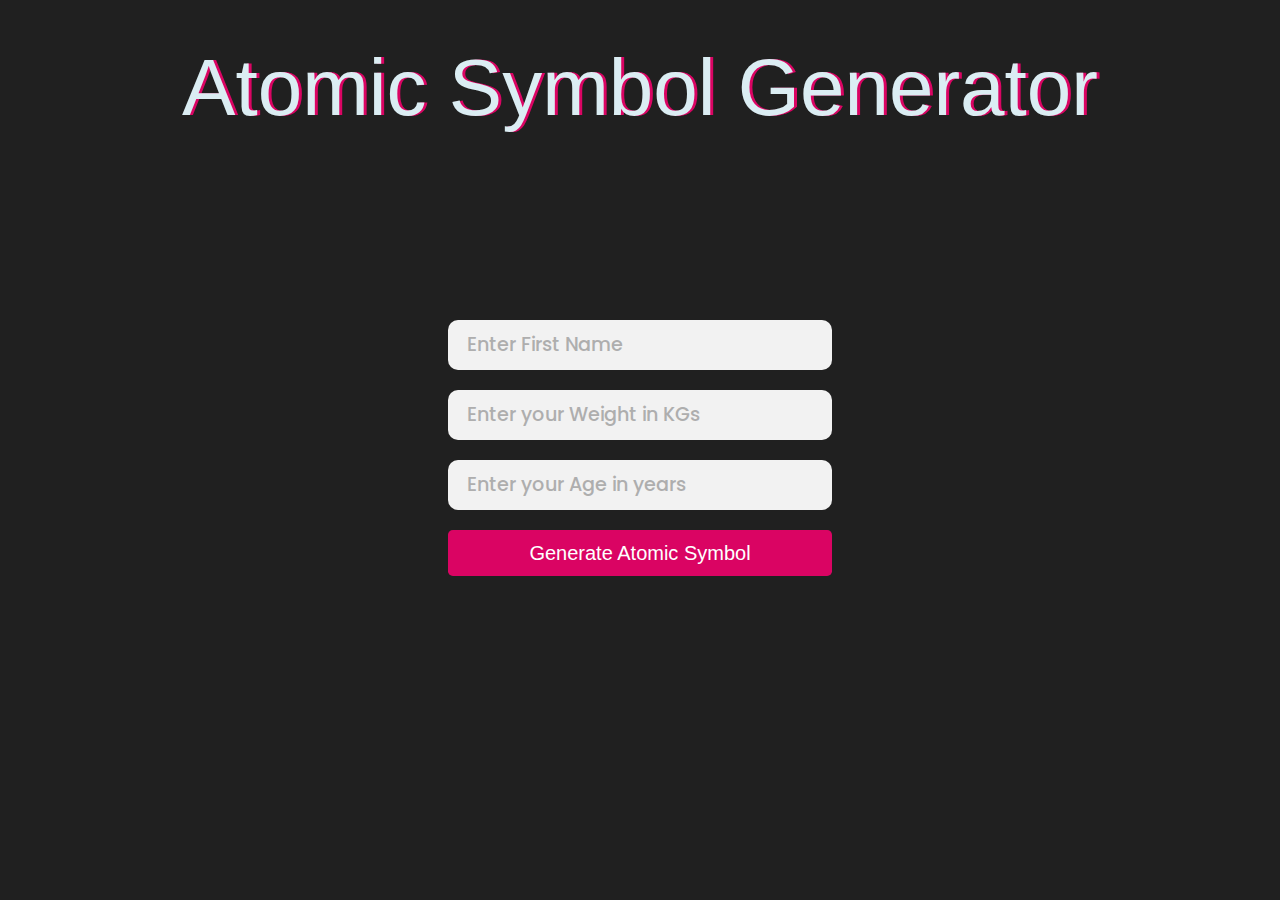
<file: Atomic symbol generator/index.html>
<!DOCTYPE html>
<html lang="en">
<head>
    <meta charset="UTF-8">
    <meta http-equiv="X-UA-Compatible" content="IE=edge">
    <meta name="viewport" content="width=device-width, initial-scale=1.0">
    <title>Atomic Symbol Generator</title>
    <link rel="icon" href="Astatine-symbol-At-square-periodic-table-some.jpeg">
    <link rel="stylesheet" href="https://stackpath.bootstrapcdn.com/bootstrap/4.3.1/css/bootstrap.min.css" integrity="sha384-ggOyR0iXCbMQv3Xipma34MD+dH/1fQ784/j6cY/iJTQUOhcWr7x9JvoRxT2MZw1T" crossorigin="anonymous">

    <link rel="stylesheet" href="style.css">
</head>
<body>
    <h1 id="title">Atomic Symbol Generator</h1>

    <div class="container">
        <form id="userData">    
            <div class="form-group">
              <!-- <label for="exampleInputUsername1">Username</label> -->
              <!-- <input type="text" class="form-control" id="loginUsername" aria-describedby="usernameHelp" placeholder="Enter Username"> -->
                <input type="text" class="form-control" id="fname" value="" placeholder="Enter First Name" aria-label="Name" aria-describedby="addon-wrapping">
            </div>
            
            <div class="form-group">
              <!-- <label for="exampleInputPassword1">Password</label> -->
              <input type="number" class="form-control" id="weight" value="" placeholder="Enter your Weight in KGs">
            </div>
            <div class="form-group">
                <input type="number" class="form-control" id="age" value="" placeholder="Enter your Age in years">
            </div>
        
            
            <a role="button" type="submit" href="#result" class="btn btn-secondary btn-lg" id="generatebtn" onclick="create()">Generate Atomic Symbol</a>
          </form>
        </div>

        
        <div class="container box hidden" id="result">
            <h2>Your atomic symbol:</h2>
            <div class="symbolbox">
                <p><span class="age">19</span> <span class="weight">85.123</span></p>
                <h1 class="elementname">Ya</h1>
                <p class="config"><em class="config"></em></p>
                <p class="fullname">yashvardhan</p>
            </div>
        </div>
    
        <script src="index.js"></script>
        <script src="https://code.jquery.com/jquery-3.3.1.slim.min.js" integrity="sha384-q8i/X+965DzO0rT7abK41JStQIAqVgRVzpbzo5smXKp4YfRvH+8abtTE1Pi6jizo" crossorigin="anonymous"></script>
<script src="https://cdnjs.cloudflare.com/ajax/libs/popper.js/1.14.7/umd/popper.min.js" integrity="sha384-UO2eT0CpHqdSJQ6hJty5KVphtPhzWj9WO1clHTMGa3JDZwrnQq4sF86dIHNDz0W1" crossorigin="anonymous"></script>
<script src="https://stackpath.bootstrapcdn.com/bootstrap/4.3.1/js/bootstrap.min.js" integrity="sha384-JjSmVgyd0p3pXB1rRibZUAYoIIy6OrQ6VrjIEaFf/nJGzIxFDsf4x0xIM+B07jRM" crossorigin="anonymous"></script>

</body>
</html>
</file>
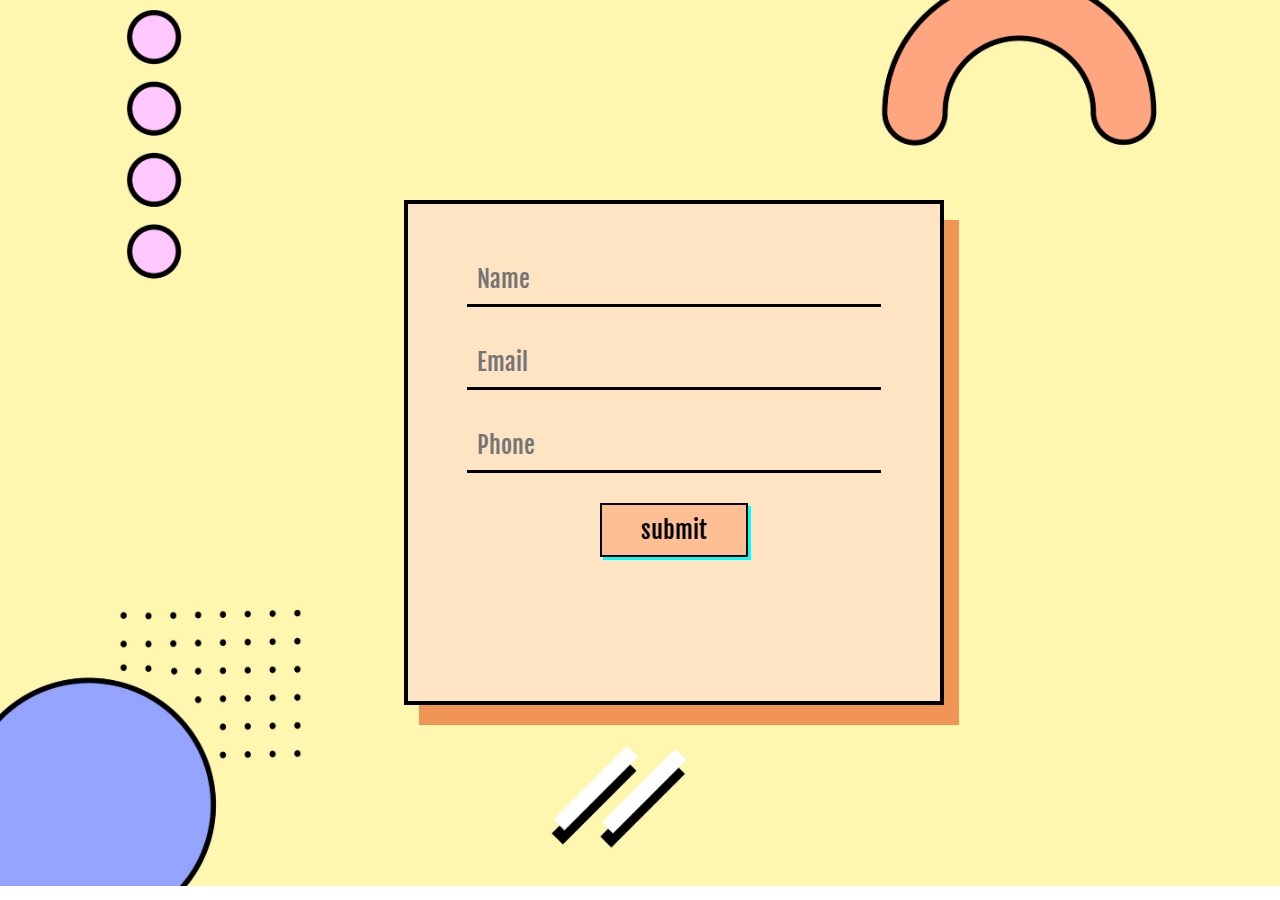
<file: Contact us form/index.html>
<!DOCTYPE html>
<html lang="en">
<head>
    <meta charset="UTF-8">
    <meta name="viewport" content="width=device-width, initial-scale=1.0">
    <link rel="stylesheet" href="style.css">
    <link rel="icon" href="Customer_Support.png">
    <link rel="preconnect" href="https://fonts.gstatic.com">
<link href="https://fonts.googleapis.com/css2?family=Fjalla+One&display=swap" rel="stylesheet">
    <title>Contact Us!</title>
</head>
<body>
    <div class="container">
        <form action="redirect.html">
            <input type="text" placeholder="Name" required>
            <input type="email" placeholder="Email" required>
            <input type="number" placeholder="Phone" required>
            <input type="submit" value="submit">
        
        </form>
    </div>
</body>
</html>
</file>
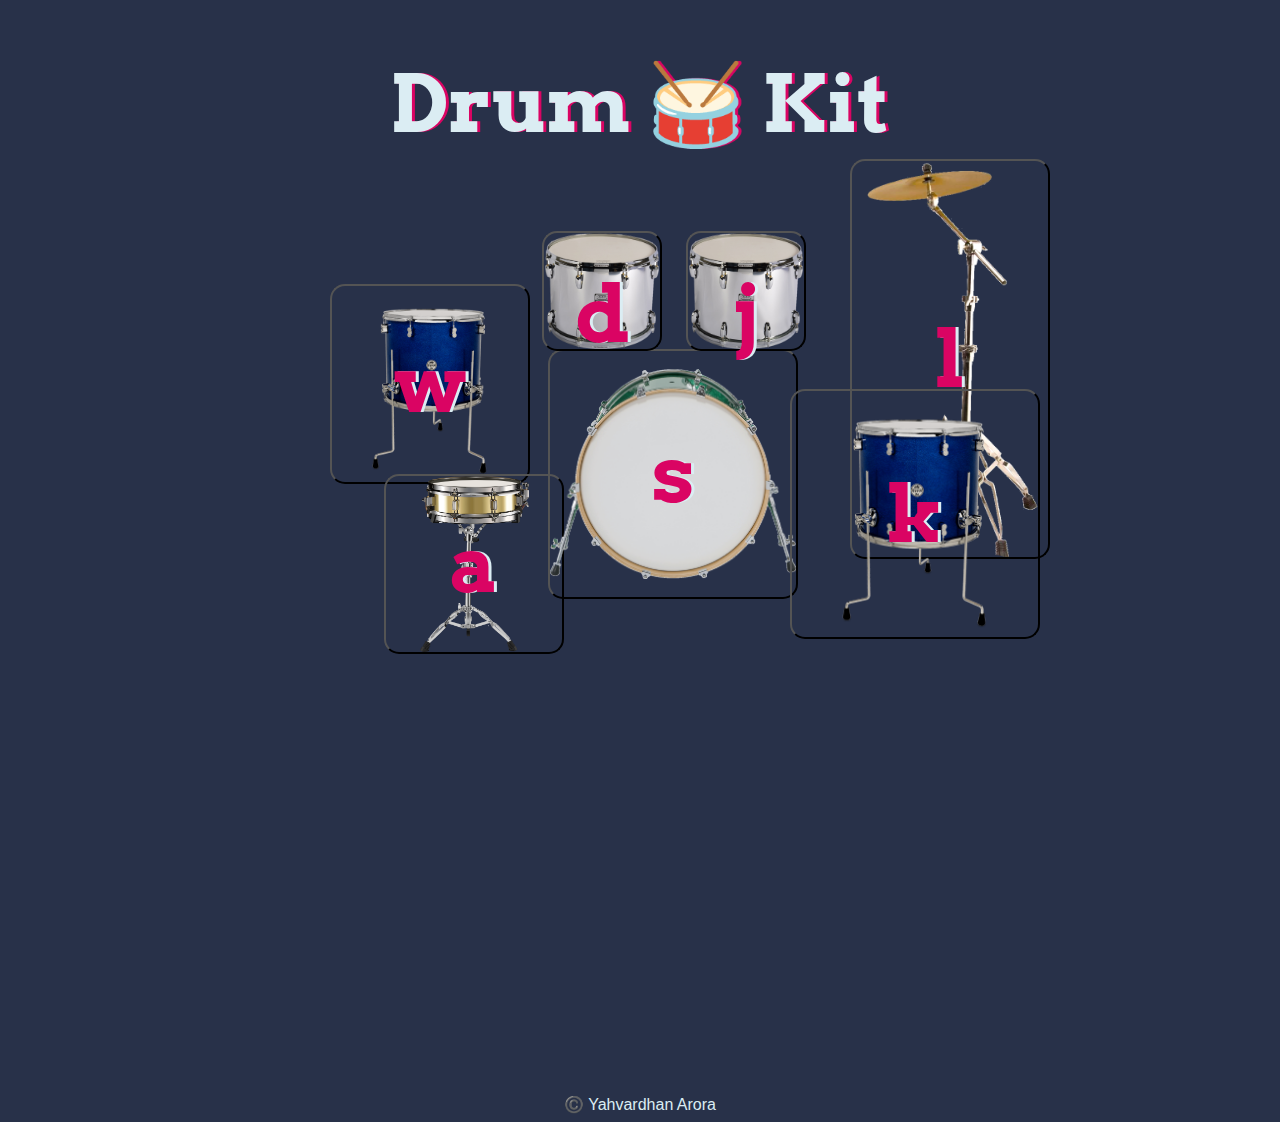
<file: Drum Kit/index.html>
<!DOCTYPE html>
<html lang="en" dir="ltr">

<head>
  <meta charset="utf-8">
  <title>Drum Kit</title>
  <link rel="stylesheet" href="styles.css">
  <link href="https://fonts.googleapis.com/css?family=Arvo" rel="stylesheet">
</head>

<body>

  <h1 id="title">Drum 🥁 Kit</h1>
  <div class="set">
    <button class="w drum">w</button>
    <button class="a drum">a</button>
    <button class="s drum">s</button>
    <button class="d drum">d</button>
    <button class="j drum">j</button>
    <button class="k drum">k</button>
    <button class="l drum">l</button>
  </div>


  <footer>
    ©️ Yahvardhan Arora
  </footer>

  <script src="index.js"></script>
</body>

</html>
</file>
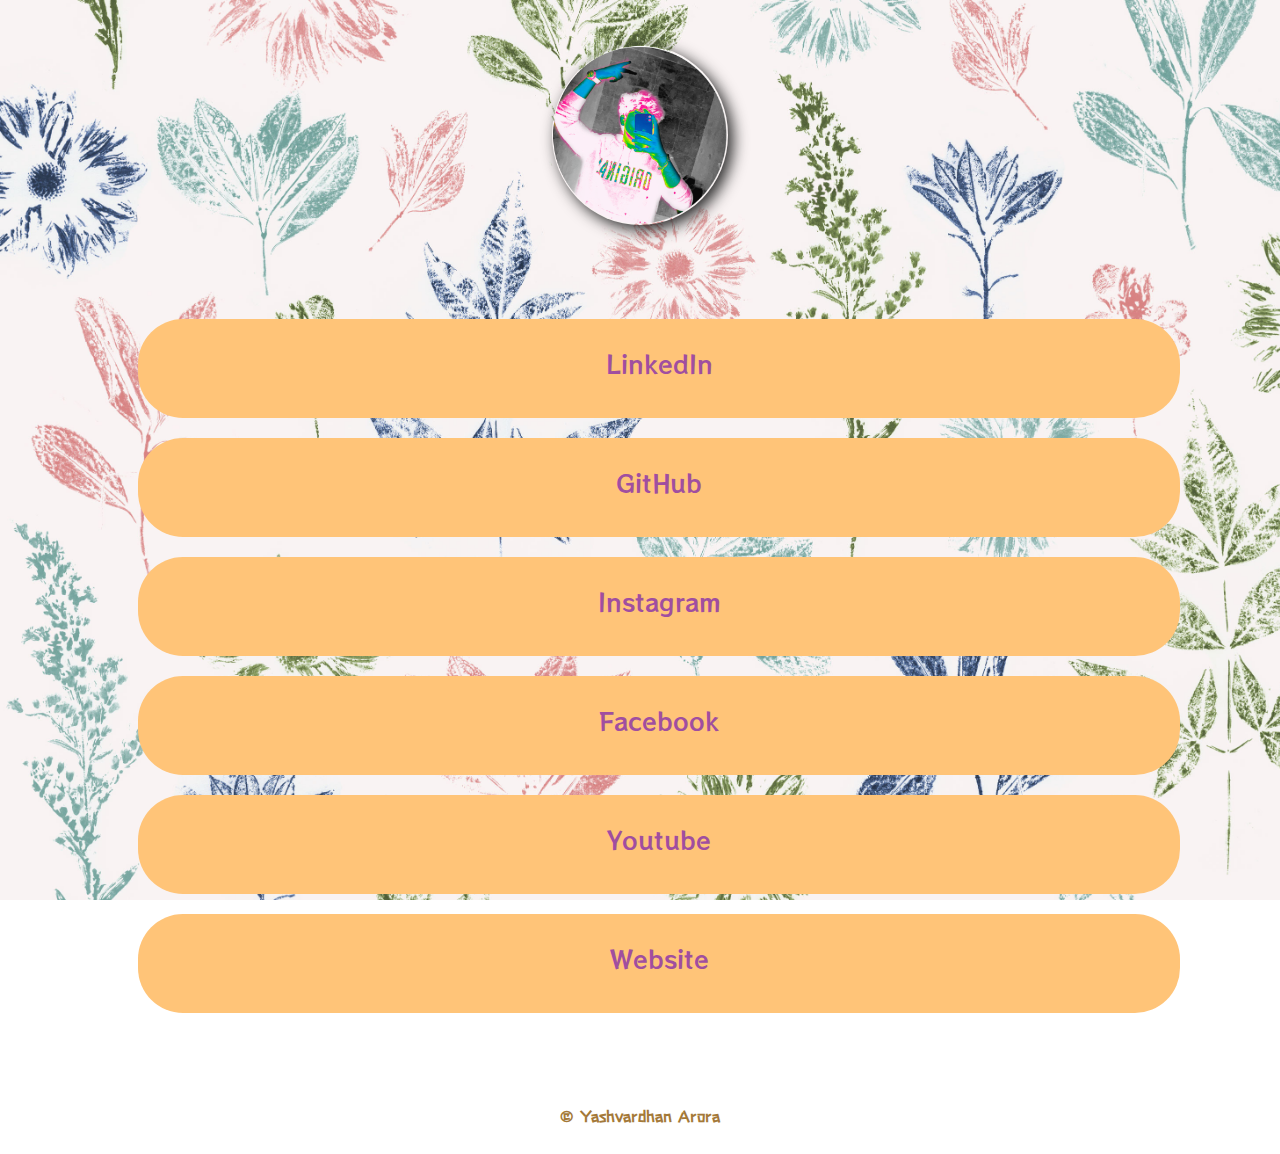
<file: Profile links page/index.html>
<!DOCTYPE html>
<html lang="en">
<head>
    <meta charset="UTF-8">
    <meta http-equiv="X-UA-Compatible" content="IE=edge">
    <meta name="viewport" content="width=device-width, initial-scale=1.0">
    <title>Yashvardha Arora</title>
    <link rel="icon" href="Picture 1.png">
    <link rel="stylesheet" href="style.css">
    <link rel="preconnect" href="https://fonts.gstatic.com">
    
    <link href="https://fonts.googleapis.com/css2?family=RocknRoll+One&family=Stick&display=swap" rel="stylesheet">
</head>
<body>
  
    <img src="pp.PNG" alt="Profile Picture" style="border-radius: 50%; height: 20vh;">
    
    <div class="links">
        <a href="https://www.linkedin.com/in/yashvardhan-arora">LinkedIn</a>
        <a href="https://github.com/yash22arora">GitHub</a>
        <a href="https://www.instagram.com/yashvardhan2210/">Instagram</a>
        <a href="https://www.facebook.com/yashvardhan.arora.3/">Facebook</a>
        <a href="https://www.youtube.com/channel/UCkQKzh1AATL1yTPNRTiZe5A">Youtube</a>
        <a href="index.html">Website</a>
    </div>
    
    <h6>© Yashvardhan Arora</h6>

</body>
</html>
</file>
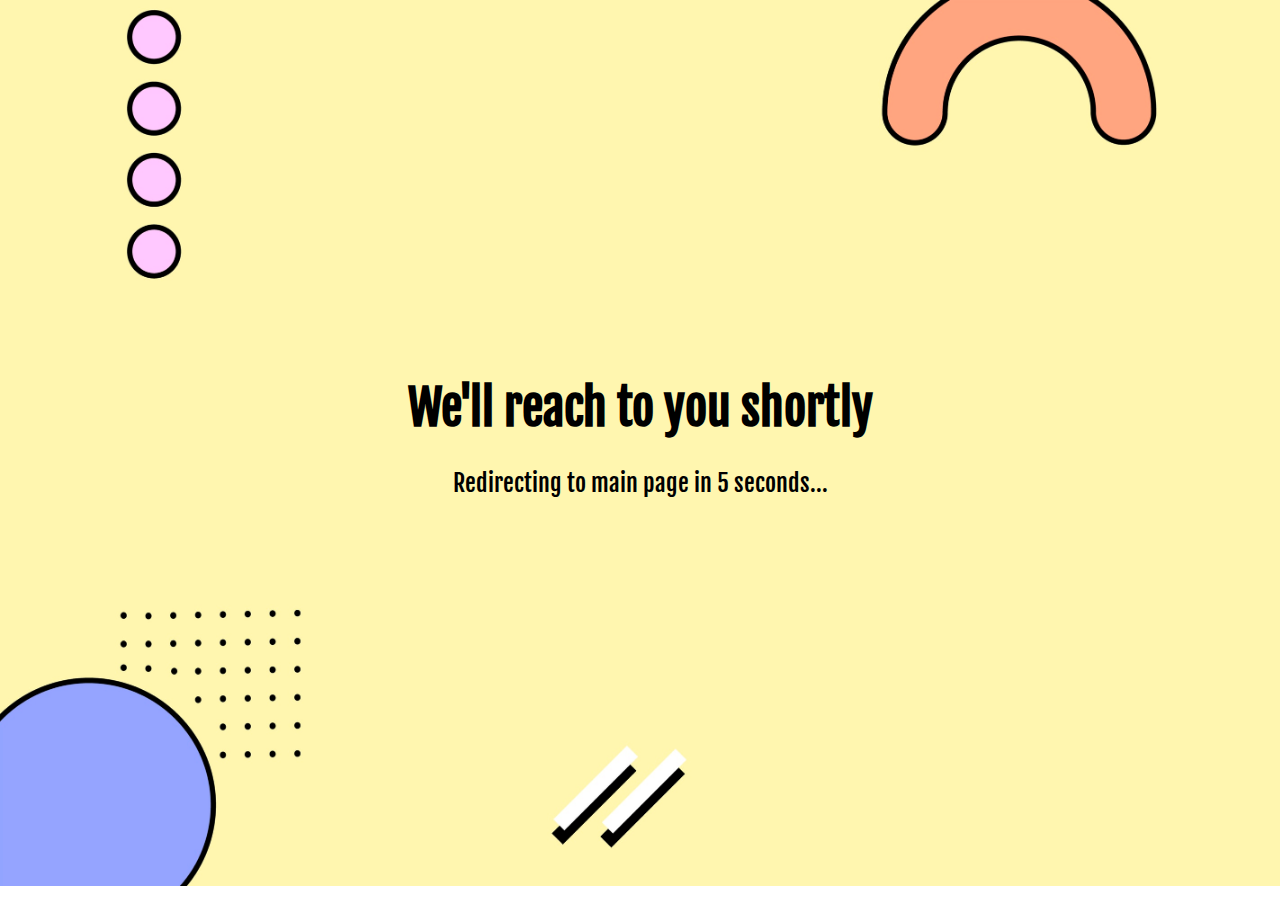
<file: Contact us form/redirect.html>
<!DOCTYPE html>
<html lang="en">
<head>
    <meta charset="UTF-8">
    <meta name="viewport" content="width=device-width, initial-scale=1.0">
    
    <link rel="icon" href="Customer_Support.png">
    <link rel="stylesheet" href="redirect.css">
    <link rel="preconnect" href="https://fonts.gstatic.com">
<link href="https://fonts.googleapis.com/css2?family=Fjalla+One&display=swap" rel="stylesheet">
    <title>We'll reach you soon</title>
</head>
<body>
    <h2>We'll reach to you shortly</h2>
    <p>Redirecting to main page in 5 seconds...</p>
    <script>
        var timer = setTimeout(function() {
            window.location='index.html'
        }, 5000);
    </script>
</body>
</html>
</file>
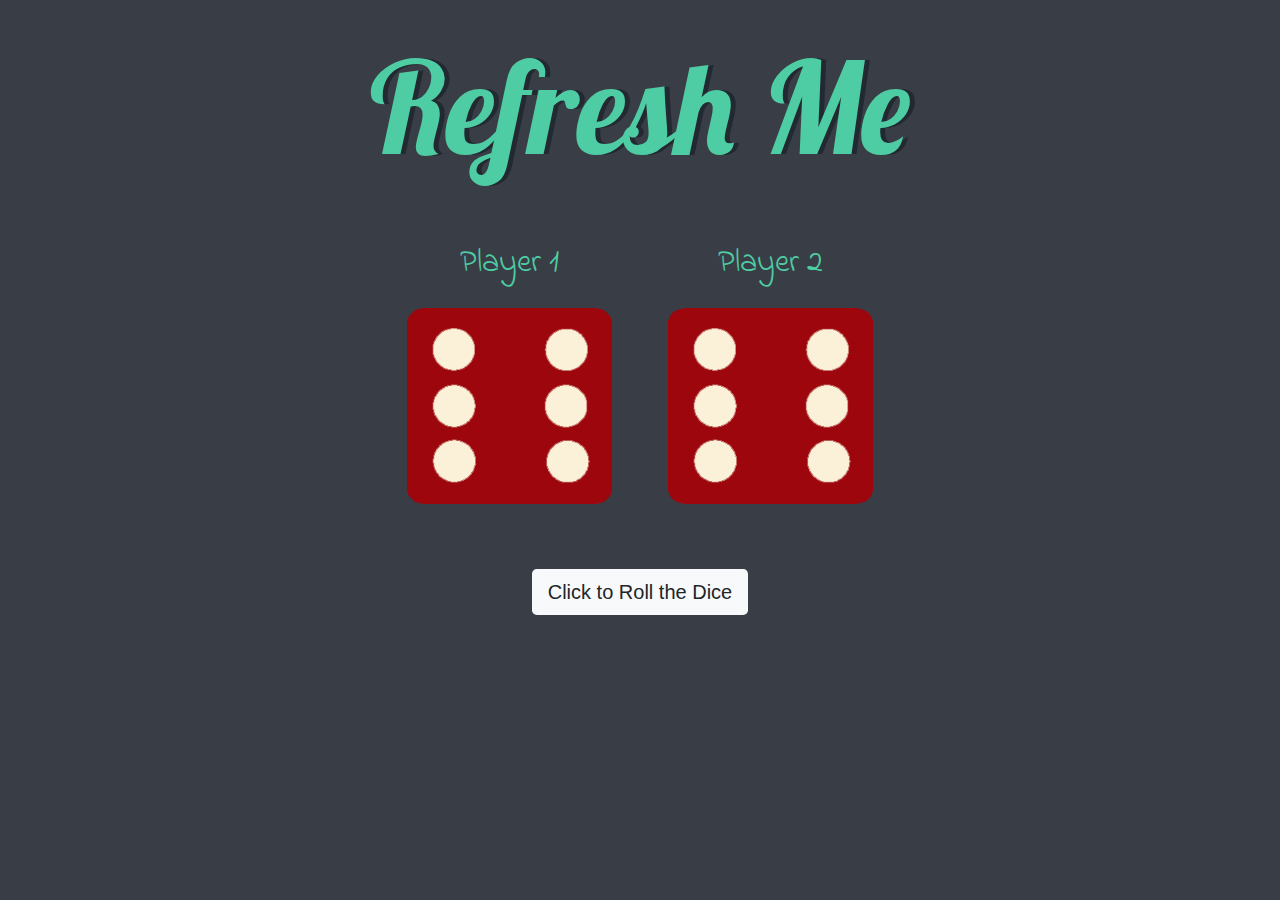
<file: Dicee/dicee.html>
<!DOCTYPE html>
<html lang="en" dir="ltr">
  <head>
    <meta charset="utf-8">
    <title>Dicee</title>
    <link rel="icon" href="images/dicelogo.png">
    <link rel="stylesheet" href="https://stackpath.bootstrapcdn.com/bootstrap/4.3.1/css/bootstrap.min.css" integrity="sha384-ggOyR0iXCbMQv3Xipma34MD+dH/1fQ784/j6cY/iJTQUOhcWr7x9JvoRxT2MZw1T" crossorigin="anonymous">
    <link rel="stylesheet" href="styles.css">
    <link href="https://fonts.googleapis.com/css?family=Indie+Flower|Lobster" rel="stylesheet">

  </head>
  <body>

    <div class="container">
      <h1 class="">Refresh Me</h1>

      <div class="dice">
        <p>Player 1</p>
        <img class="img1" src="images/dice6.png">
      </div>

      <div class="dice">
        <p>Player 2</p>
        <img class="img2" src="images/dice6.png">
      </div>

      <button class="btn btn-light btn-lg refresh" onclick=diceroll()>Click to Roll the Dice</button>
    </div>

    
    <script src="https://code.jquery.com/jquery-3.3.1.slim.min.js" integrity="sha384-q8i/X+965DzO0rT7abK41JStQIAqVgRVzpbzo5smXKp4YfRvH+8abtTE1Pi6jizo" crossorigin="anonymous"></script>
    <script src="https://cdnjs.cloudflare.com/ajax/libs/popper.js/1.14.7/umd/popper.min.js" integrity="sha384-UO2eT0CpHqdSJQ6hJty5KVphtPhzWj9WO1clHTMGa3JDZwrnQq4sF86dIHNDz0W1" crossorigin="anonymous"></script>
    <script src="https://stackpath.bootstrapcdn.com/bootstrap/4.3.1/js/bootstrap.min.js" integrity="sha384-JjSmVgyd0p3pXB1rRibZUAYoIIy6OrQ6VrjIEaFf/nJGzIxFDsf4x0xIM+B07jRM" crossorigin="anonymous"></script>
    <script src="index.js"></script>
  </body>

  
</html>
</file>
<file: Atomic symbol generator/style.css>
@import url('https://fonts.googleapis.com/css2?family=Poppins&display=swap');


html
{
    scroll-behavior: smooth;
}
body {
    text-align: center;
    background-color: #202020;
    color: white;
  }


h1 {
    font-size: 5rem;
    font-weight: 500;
    color: #DBEDF3;
    font-family: "Arvo", sans-serif;
    text-shadow: 3px 0 #DA0463;
    margin: 30px auto;
    padding: 10px 20px;
  
  }
  
.container
{
    margin: 10vh auto 0;
    width: 40%;
    min-width: 322px;
    padding: 5% 5%;
    /* border-radius: 20px; */
    /* background-color: rgba(255, 255, 255, 0.2); */
    
}

.container.box{
    margin: 0 auto;
    padding: 3% 0 100px;
}

form
{
    text-align: left;
}
/* label{
    font-size: 1.3em;
} */

.form-group
{
    margin: 20px auto;
    color:rgb(174, 174, 174);
    
}

.form-control
{
    /* border: 1px solid black; */
    border: none;
    background-color: rgb(242, 242, 242);
    /* box-shadow: 10px 10px 100px  rgb(197, 192, 192); */
    height: 50px;
    border-radius: 10px;
    
    font-size: 1.2em;
    padding: 5% 5%;
}


.form-control::placeholder
{
    color:rgb(174, 174, 174);
    font-family: 'Poppins', sans-serif;
    font-weight: 500;
}


.btn
{
    border: none;
    width: 100%;
    background-color: #DA0463;
}
.btn:hover
{
    background-color: #fa8f47;
    border: none;
}

.symbolbox
{
    height: 300px;
    width: 300px;
    border: 6px solid white;
    margin: 0 auto;
    text-align: left;
}

h2
{
    font-family: "Arvo", sans-serif;
    margin: 0 auto 80px;
}
.symbolbox p
{
    margin: 15px 20px 0;
    text-align: left;
}
.symbolbox p span.age
{
    font-size: 3rem;
    
}

.symbolbox p span.weight
{
   
    position: relative;
    right: -120px;
    top: -10px;
    font-size: 1.5rem;
}

.elementname
{
    text-align: left;
    font-size: 6rem;
    font-weight: 500;
    color: white;
    font-family: "Arvo", sans-serif;
    text-shadow:none;
    margin: 0px 0;
    padding: 0 20px;
    display: inline;
    text-align: left;

}

p.fullname
{
    margin: 0 20px 0;
    padding-top: 0px;
    font-size: 20px;
    
}

.hidden
{
    display: none;
}
p.config
{
    margin: 10px 20px 5px;
}
</file>
<file: Contact us form/style.css>
*{
    margin: 0;;
    padding: 10px;
    
}
body{
    height: 94vh;
    background-image: url(image-from-rawpixel-id-2210775-jpeg.jpg);
    background-size: cover;
    background-repeat: no-repeat;
    
}
.container{
    width: 40vw;
    height: 53vh;
    background-color: bisque;
    position: relative;
    left: 30vw;
    top:20vh;
    border: 4px solid black;
    box-shadow: 15px 20px rgb(241, 149, 87);
    
}


input[type="text"], input[type="email"],input[type="number"],input[type="submit"]
{
    font-family: 'Fjalla One', sans-serif;
    font-size: 1.5rem;
    display: block;
    margin: auto;
    padding: 10px;
    margin-top: 30px;
    margin-bottom: 30px;
    width: 80%;
    background-color: transparent;
    border: none;
    border-bottom: 3px solid black;
    text-decoration: none;
    outline: none;
}

input[type="submit"]
{
    width: 30%;
    border: 2px solid black;
    margin: auto;
    margin-top: 0;
    background-color: rgb(255, 190, 147);
    box-shadow: 3px 3px aqua;
    cursor: pointer;
    
}
input[type="submit"]:hover
{
    background-color: aqua;
    box-shadow: 3px 3px rgb(255, 190, 147); 
}
</file>
<file: Drum Kit/styles.css>
body {
  text-align: center;
  background-color: #283149;
}

h1 {
  font-size: 5rem;
  color: #DBEDF3;
  font-family: "Arvo", cursive;
  text-shadow: 3px 0 #DA0463;

}

footer {
  color: #DBEDF3;
  font-family: sans-serif;
}

.drum {
  outline: none;
  /* border: 10px solid #404B69; */
  font-size: 5rem;
  font-family: 'Arvo', cursive;
  line-height: 2;
  font-weight: 900;
  color: #DA0463;
  text-shadow: 3px 0 #DBEDF3;
  border-radius: 15px;
  display: inline-block;
  width: 150px;
  height: 150px;
  text-align: center;
  margin: 10px;
  background-color: transparent;
  background-size: contain;
  background-repeat: no-repeat;
  background-position: center;
  position: relative;
}

.w {
  background-image: url("images/tom1.png");
  top: -30px;
  left: 310px;
  width: 200px;
  height: 200px;
}

.a {
  background-image: url("images/snare.png");
  top: 150px;
  left: 140px;
  width: 180px;
  height: 180px;
}

.s {
  background-image: url("images/kick.png");
  top: 60px;
  left: 100px;
  width: 250px;
  height: 250px;
  
}

.d {
  background-image: url("images/tom2.png");
  top: -100px;
  left: -180px;
  width: 120px;
  height: 120px;
}

.j {
  background-image: url("images/tom3.png");
  top: -100px;
  left: -180px;
  width: 120px;
  height: 120px;
}

.k {
  background-image: url("images/tom4.png");
  top: 100px;
  left: -220px;
  width: 250px;
  height: 250px;
  z-index: 1;
}

.l {
  background-image: url("images/crash.png");
  top: -400px;
  left: 310px;
  width: 200px;
  height: 400px;
}

.set {
  margin: 10% auto;
}

.game-over {
  background-color: red;
  opacity: 0.8;
}

.pressed {
  box-shadow: 0 3px 4px 0 #DBEDF3;
  opacity: 0.8;
}

.red {
  color: red;
}
</file>
<file: Profile links page/style.css>
*{
    padding: 0;
    margin: 0;
}

body{
    background-image: url(flower.jpg);
    
    background-repeat: no-repeat;
    background-size: cover;
    background-position: fixed; 
    background-attachment: fixed;
    text-align: center;

}
img{
    
    margin-top: 5vh;
    box-shadow: 5px 5px 15px rgb(41, 41, 41);
    transition: 300ms;
    
}
img:hover
{
    transform: scale(1.2);
    transition: 300ms;
}
.links{
    text-align: center;
    margin-top: 10vh;
}
.links a{
    display: block;
    text-align: center;
    margin: 20px 10px;
    padding: 1vh;
    padding-top: 3vh;
    height: 7vh;
    width: 80vw;
    left: 10vw;
    position: relative;
    background-color: #ffc478;
    text-decoration: none;
    color: #a04ea0;
    border-radius: 5vh;
    font-family: 'RocknRoll One', sans-serif;
    font-size: x-large;
}

.links a:hover
{
    background-color: black;
    color: #ffc478;
    transition: 0.3s;
    transform: scale(1.07);
}

h6{
    margin-top: 10vh;
    margin-bottom: 3vh;
    font-size: medium;
    font-family: 'Stick', sans-serif;
    color: rgb(164, 121, 56);
}
</file>
<file: Contact us form/redirect.css>
*{
    margin: 0;;
    padding: 10px;
    
}
body{
    height: 94vh;
    background-image: url(image-from-rawpixel-id-2210775-jpeg.jpg);
    background-size: cover;
    background-repeat: no-repeat;
    font-family: 'Fjalla One', sans-serif;
}
h2,p
{
    position: relative;
    top: 40%;
    text-align: center;
    margin: 10px;
}

h2{
    font-size: 3em;
}
p{
    font-size: 1.5em;
}
</file>
<file: Dicee/styles.css>
.container {
  width: 70%;
  margin: auto;
  text-align: center;
}

.dice {
  text-align: center;
  display: inline-block;
  margin-top: 3%;

}

body {
  background-color: #393E46;
}

h1 {
  margin: 30px;
  font-family: 'Lobster', cursive;
  text-shadow: 5px 0 #232931;
  font-size: 8rem;
  color: #4ECCA3;
}

.result
{
  font-size: 5rem;
  margin-top: 9%;
}

p {
  font-size: 2rem;
  color: #4ECCA3;
  font-family: 'Indie Flower', cursive;
}

img {
  width: 80%;
}

footer {
  margin-top: 5%;
  color: #EEEEEE;
  text-align: center;
  font-family: 'Indie Flower', cursive;

}

.btn
{
  display: block;
  margin: 7% auto;
  border: none;
  font-family: 'Lucida Sans', 'Lucida Sans Regular', 'Lucida Grande', 'Lucida Sans Unicode', Geneva, Verdana, sans-serif;
}

.btn:hover
{
  background-color: #4ECCA3;
  color: #fff;
  
}
</file>
